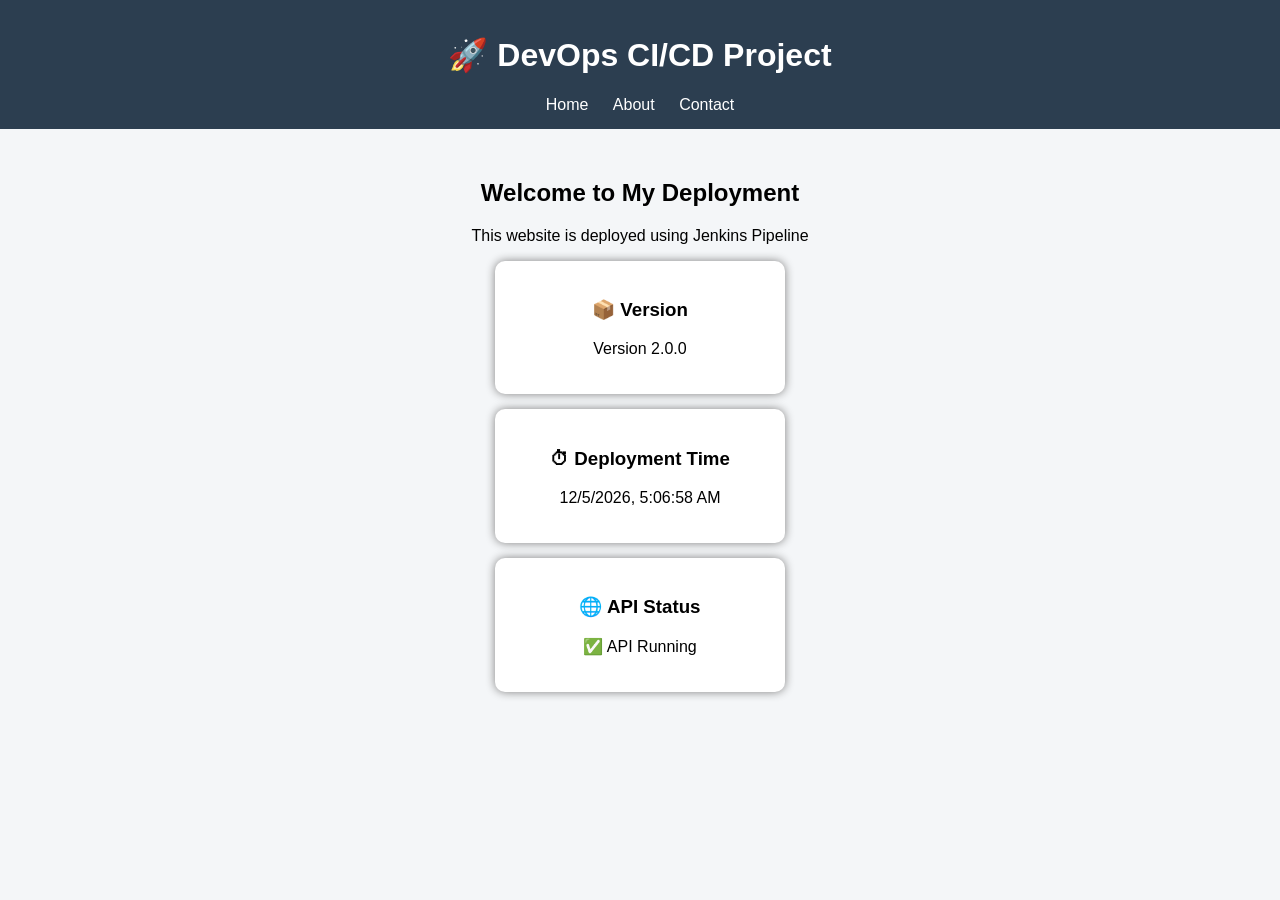
<file: index.html>
<!DOCTYPE html>
<html>
<head>
    <meta charset="UTF-8">
    <title>DevOps Portfolio</title>
    <link rel="stylesheet" href="style.css">
</head>
<body>

<header>
    <h1>🚀 DevOps CI/CD Project</h1>
    <nav>
        <a href="index.html">Home</a>
        <a href="about.html">About</a>
        <a href="contact.html">Contact</a>
    </nav>
</header>

<section class="container">
    <h2>Welcome to My Deployment</h2>
    <p>This website is deployed using Jenkins Pipeline</p>

    <div class="card">
        <h3>📦 Version</h3>
        <p id="version">Loading...</p>
    </div>

    <div class="card">
        <h3>⏱ Deployment Time</h3>
        <p id="time"></p>
    </div>

    <div class="card">
        <h3>🌐 API Status</h3>
        <p id="api">Checking...</p>
    </div>
</section>

<script src="app.js"></script>

</body>
</html>
</file>
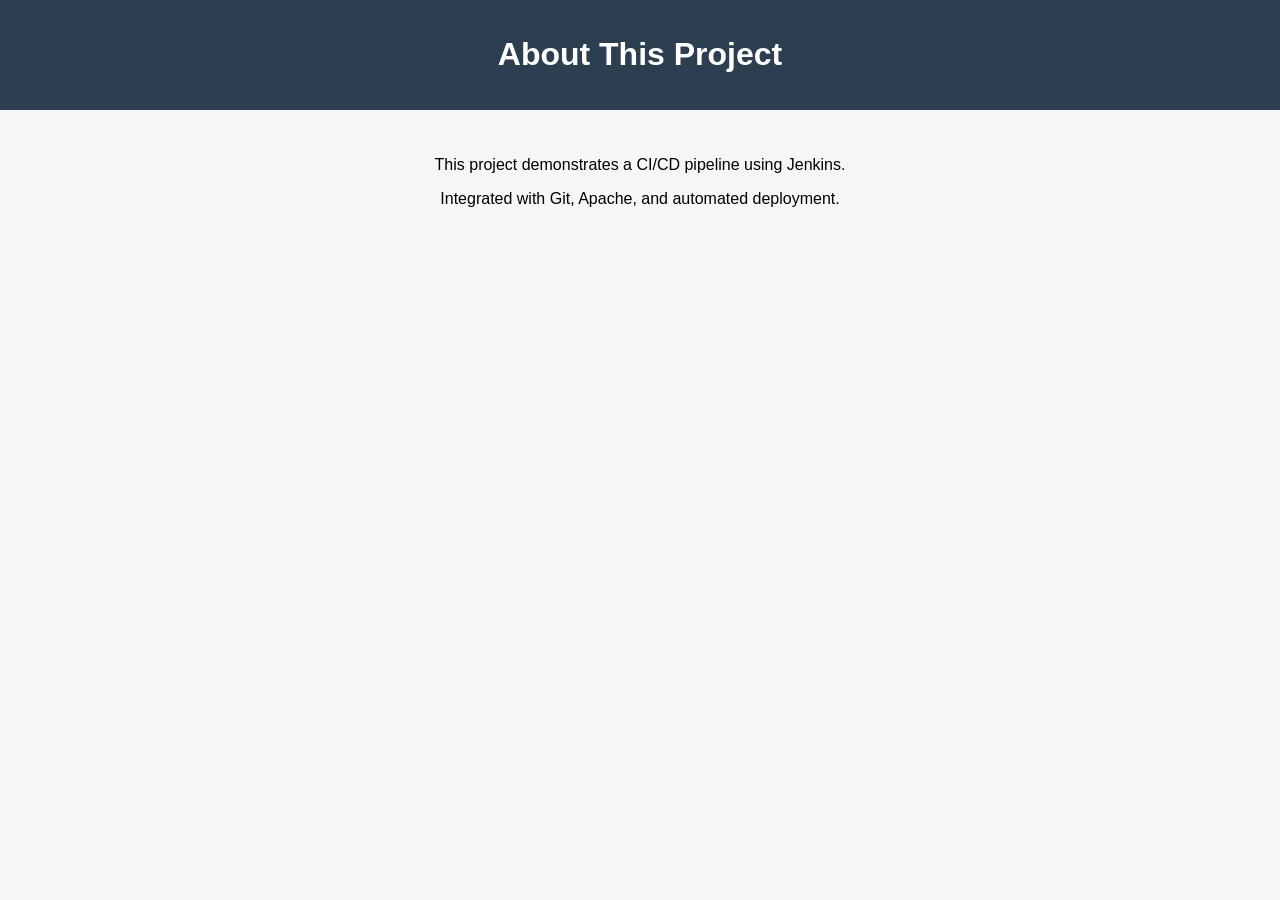
<file: about.html>
<!DOCTYPE html>
<html>
<head>
    <title>About</title>
    <link rel="stylesheet" href="style.css">
</head>
<body>

<header>
    <h1>About This Project</h1>
</header>

<section class="container">
    <p>This project demonstrates a CI/CD pipeline using Jenkins.</p>
    <p>Integrated with Git, Apache, and automated deployment.</p>
</section>

</body>
</html>
</file>
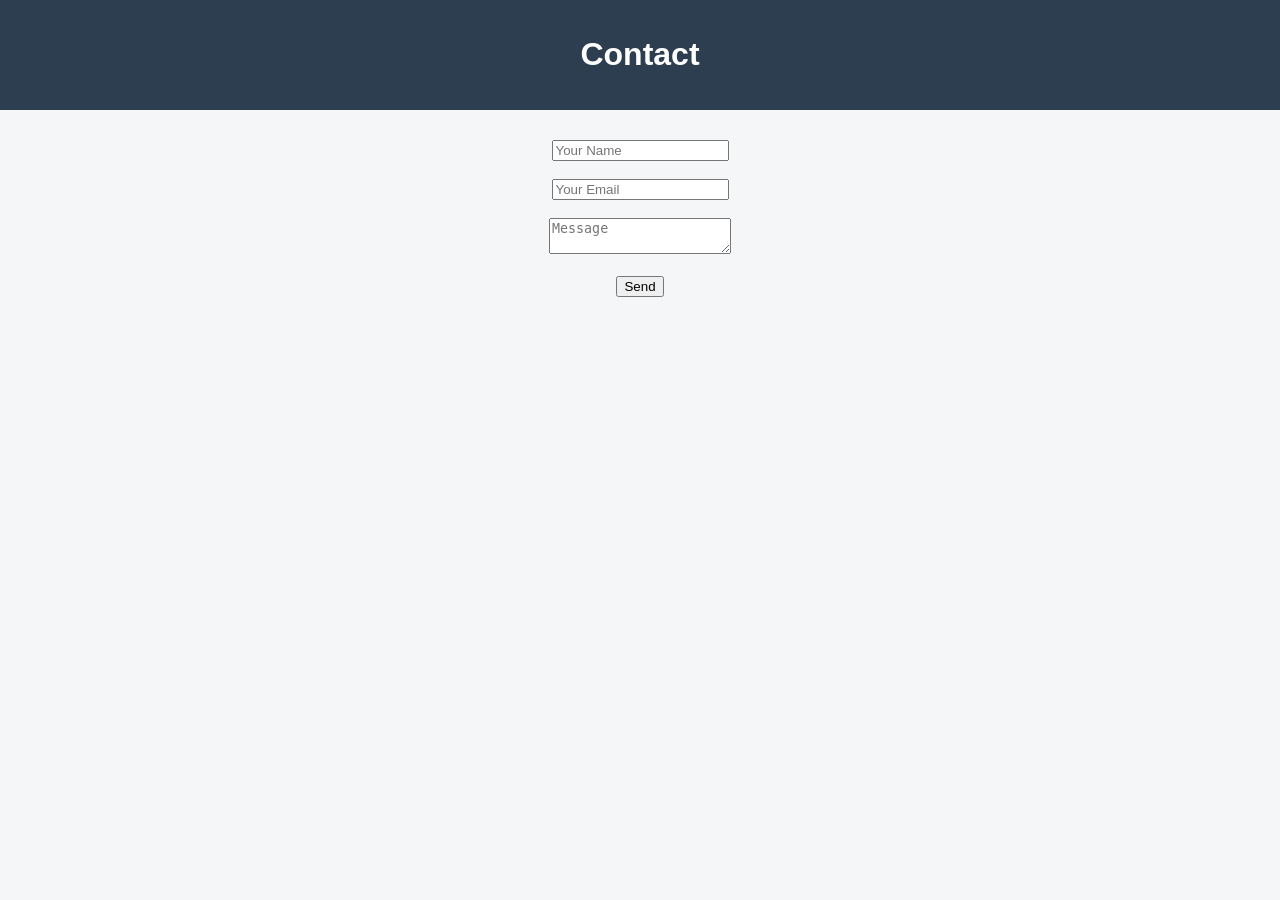
<file: contact.html>
<!DOCTYPE html>
<html>
<head>
    <title>Contact</title>
    <link rel="stylesheet" href="style.css">
</head>
<body>

<header>
    <h1>Contact</h1>
</header>

<section class="container">
    <form>
        <input type="text" placeholder="Your Name"><br><br>
        <input type="email" placeholder="Your Email"><br><br>
        <textarea placeholder="Message"></textarea><br><br>
        <button type="submit">Send</button>
    </form>
</section>

</body>
</html>
</file>
<file: style.css>
body {
    font-family: Arial;
    margin: 0;
    background: #f4f6f8;
}

header {
    background: #2c3e50;
    color: white;
    padding: 15px;
    text-align: center;
}

nav a {
    margin: 10px;
    color: white;
    text-decoration: none;
}

.container {
    padding: 30px;
    text-align: center;
}

.card {
    background: white;
    margin: 15px auto;
    padding: 20px;
    width: 250px;
    border-radius: 10px;
    box-shadow: 0px 0px 10px gray;
}
</file>
